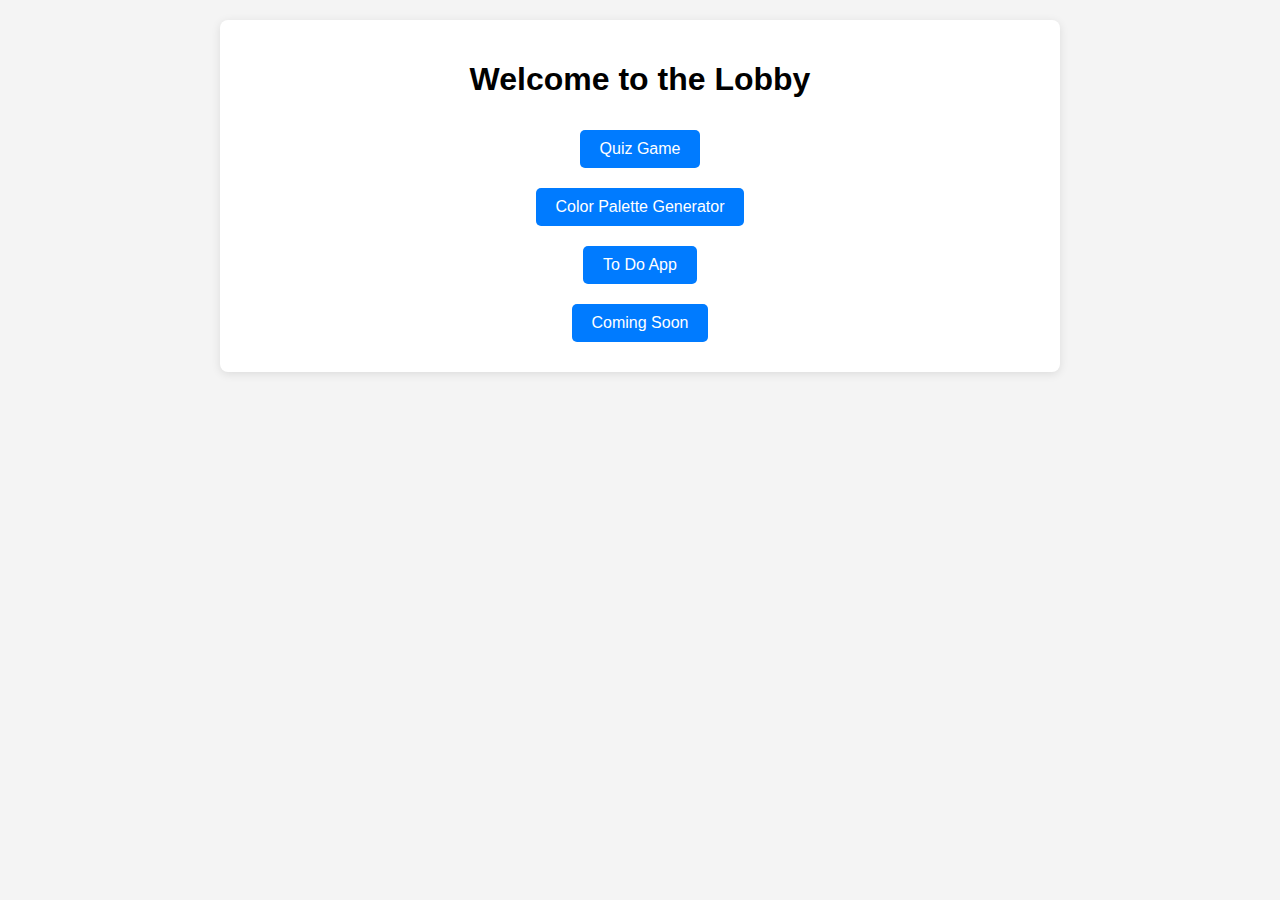
<file: index.html>
<!DOCTYPE html>
<html lang="en">
<head>
    <meta charset="UTF-8">
    <meta name="viewport" content="width=device-width, initial-scale=1.0">
    <title>My Website</title>
    <link rel="stylesheet" href="style.css">
    
</head>
<body>
    <div class="container">
        <h1>Welcome to the Lobby</h1>

        <div class="links">
            <a href="/project 1 - QUIZ GAME/index.html"> Quiz Game</a>
            <a href="/project 2 - COLOR PALETTE GENERATOR/index.html">Color Palette Generator</a>
            <a href="/project 3 - TO-DO.APP/index.html"> To Do App</a>
            <a href="#"> Coming Soon</a>

        </div>
    </div>
</body>
</html>
</file>
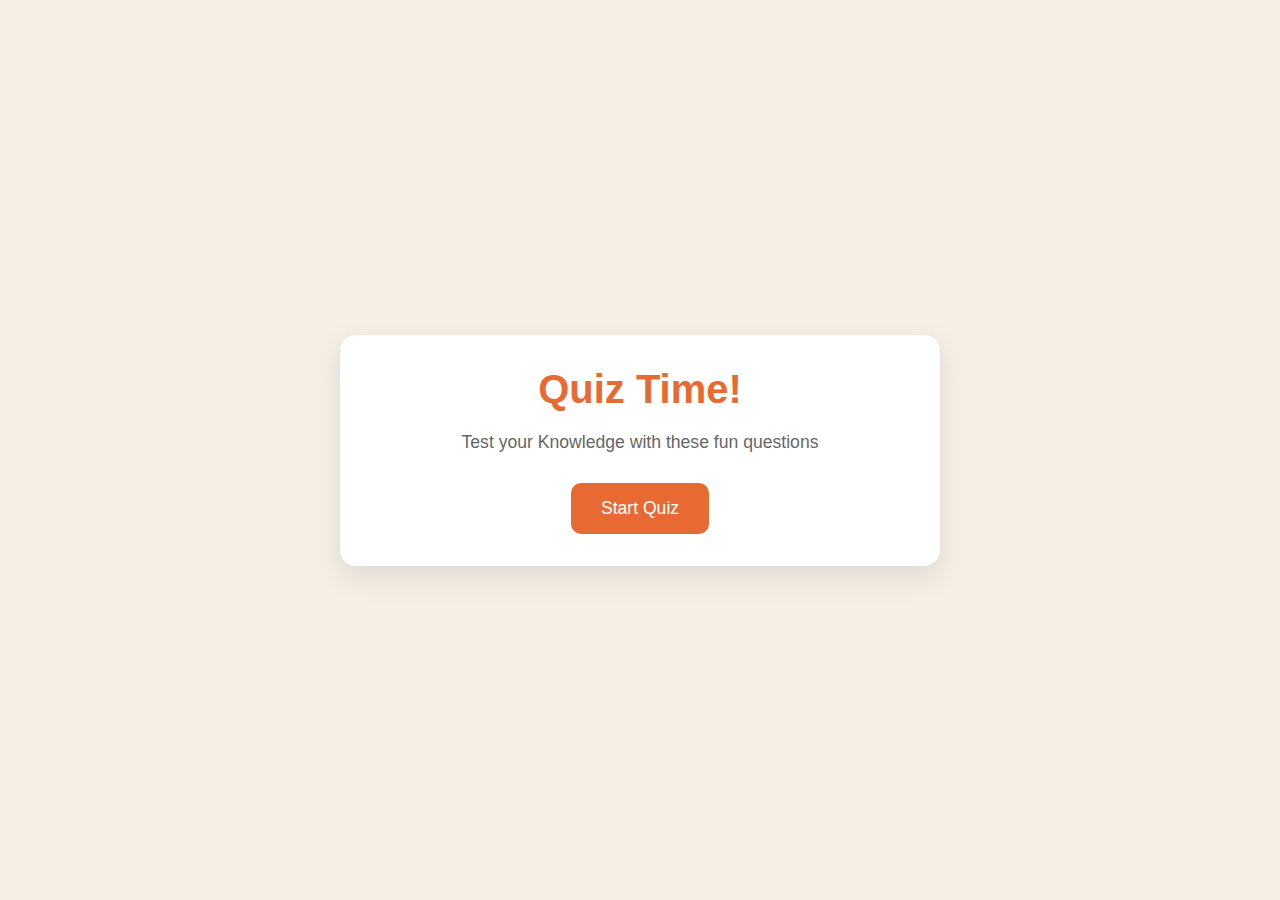
<file: project 1 - QUIZ GAME/index.html>
<!DOCTYPE html>
<html lang="en">
<head>
    <meta charset="UTF-8">
    <meta name="viewport" content="width=device-width, initial-scale=1.0">
    <title> Quiz Game </title>
    <link rel="stylesheet" href="style.css">
</head>
<body>
    <div class="container">

        <div class="screen active" id="start-screen">
            <h1>Quiz Time!</h1>
            <p>Test your Knowledge with these fun questions</p>
            <button id="start-btn"> Start Quiz</button>
        </div>

        <div class="screen " id="quiz-screen">
            
            <div class="quiz-header">
                <h2 id="question-text">Question</h2>
                <div class="quiz-info">
                    <p>
                        Question <span id="current-question">1</span> of <span id="total-questions">5</span>
                    </p>

                    <p>
                        Score : <span id="score">0</span>
                    </p>
                </div>
            </div>

            <div id="answers-container" class="answers-container">
                <!-- answer buttons will be inserted here from js code later -->
            </div>

            <div class="progress-bar">
                <div id="progress" class="progress"></div>
            </div>
        </div>

        <div id="result-screen" class="screen ">
            <h1>Quiz Results</h1>
            <div class="result-info">
                <p>You scored <span id="final-score">0</span> out of <span id="max-score">10</span></p>

                <div id="result-message">Good job</div>
            </div>
            <button id="restart-btn">Restart Quiz</button>
        </div>
    </div>

    <script src="app.js"></script>
</body>
</html>
</file>
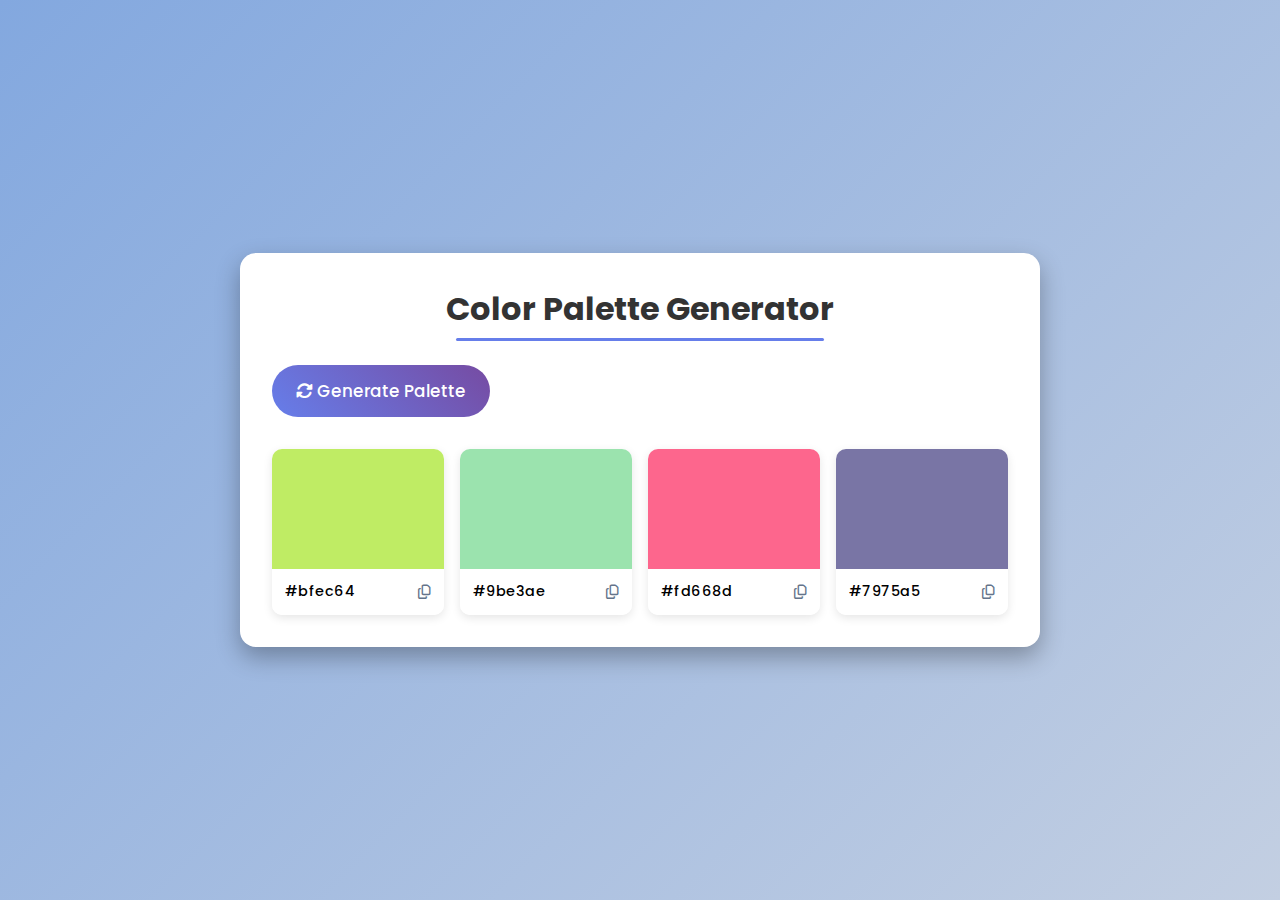
<file: project 2 - COLOR PALETTE GENERATOR/index.html>
<!DOCTYPE html>
<html lang="en">
<head>
    <meta charset="UTF-8">
    <meta name="viewport" content="width=device-width, initial-scale=1.0">
    <title>Color Palette Generator</title>
    <link rel="stylesheet" href="style.css">
    <link rel="stylesheet" href="https://cdnjs.cloudflare.com/ajax/libs/font-awesome/6.7.2/css/all.min.css" integrity="sha512-Evv84Mr4kqVGRNSgIGL/F/aIDqQb7xQ2vcrdIwxfjThSH8CSR7PBEakCr51Ck+w+/U6swU2Im1vVX0SVk9ABhg==" crossorigin="anonymous" referrerpolicy="no-referrer" />
</head>
<body>
    <div class="container">
        <h1>Color Palette Generator</h1>

        <button id="generate-btn">
            <i class="fas fa-sync-alt"></i>
            Generate Palette
        </button>

        <div class="palette-container">
            <!-- COLOR BOX 1 -->
             <div class="color-box">
                <div class="color" style="background-color: #87bfd9;"></div>
                <div class="color-info">
                    <span class="hex-value">#87BFD9</span>
                    <i class="far fa-copy copy-btn" title="Copy to clipboard"></i>
                </div>
             </div>

             <!-- COLOR BOX 2 -->
             <div class="color-box">
                <div class="color" style="background-color: #275a72;"></div>
                <div class="color-info">
                    <span  class="hex-value">#275A72</span>
                    <i class="far fa-copy copy-btn" title="Copy to clipboard"></i>
                </div>
             </div>

             <!-- COLOR BOX 3 -->
             <div class="color-box">
                <div class="color" style="background-color: #113445;"></div>
                <div class="color-info">
                    <span class="hex-value">#113445</span>
                    <i class="far fa-copy copy-btn" title="Copy to clipboard"></i>
                </div>
             </div>

             <!-- COLOR BOX 4 -->
             <div class="color-box">
                <div class="color" style="background-color: #15262e;"></div>
                <div class="color-info">
                    <span class="hex-value">#15262E</span>
                    <i class="far fa-copy copy-btn" title="Copy to clipboard"></i>
                </div>
             </div>
        </div>
    </div>
    
    <script src="app.js""></script>
</body>
</html>
</file>
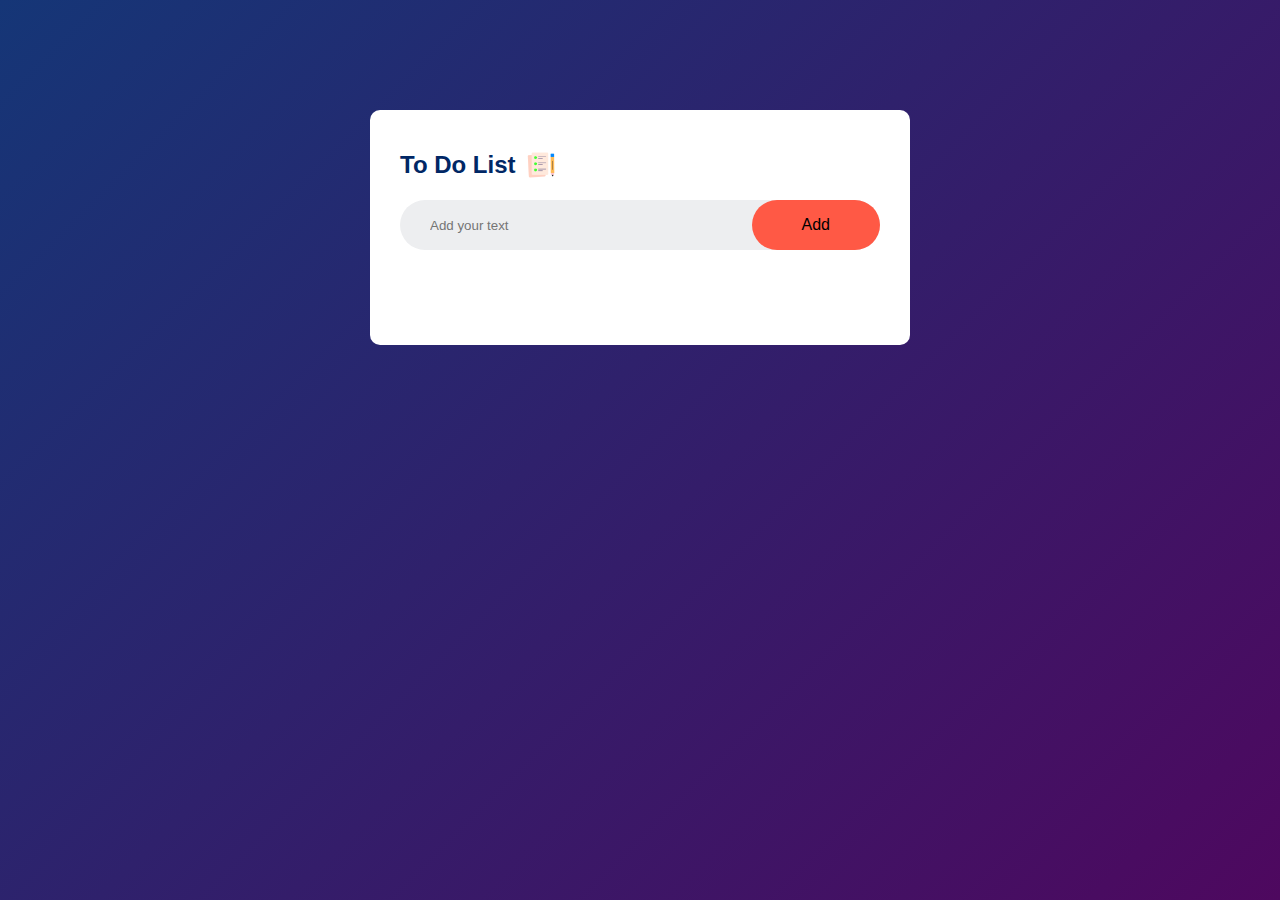
<file: project 3 - TO-DO.APP/index.html>
<!DOCTYPE html>
<html lang="en">
<head>
  <meta charset="UTF-8">
  <meta name="viewport" content="width=device-width, initial-scale=1.0">
  <title>TO DO APP</title>
  <link rel="stylesheet" href="style.css">
</head>
<body>
  <div class="container">
    <div class="todo-app">
      <h2>To Do List
          <img src="images/icon.png" alt="">
      </h2>

      <div class="row">
        <input type="text" id="input-box" placeholder="Add your text">
        <button onclick="addTask()">Add</button>
      </div>

      <ul id="list-container">
        <!-- <li class="checked">Task 1</li>
        <li>Task 2</li>
        <li>Task 3</li> -->
      </ul>

    </div>
  </div>

  <script src="app.js"></script>
</body>
</html>
</file>
<file: style.css>
body {
    font-family: Arial, sans-serif;
    background-color: #f4f4f4;
    margin: 0;
    padding: 20px;
        }
.container {
    max-width: 800px;
    margin: auto;
    background: white;
    padding: 20px;
    border-radius: 8px;
    box-shadow: 0 2px 10px rgba(0,0,0,0.1);
        }
 h1 {
    text-align: center;
        }
.links {
    text-align: center;
    margin-top: 20px;
    display: flex;
    align-items: center;
    justify-content: center;
    flex-direction: column;
        }
.links a {
    display: inline-block;
    margin: 10px;
    padding: 10px 20px;
    background-color: #007bff;
    color: white;
    text-decoration: none;
     border-radius: 5px;
        }
.links a:hover {
    background-color: #0056b3;
        }
</file>
<file: project 3 - TO-DO.APP/style.css>
*{
  margin: 0;
  padding: 0;
  font-family: Arial, Helvetica, sans-serif;
  box-sizing: border-box;
}

.container{
  width: 100%;
  min-height: 100vh;
  background: linear-gradient(135deg, #153677, #4e085f);
  padding: 10px;
}

.todo-app{
  width: 100%;
  max-width: 540px;
  background: #fff;
  margin: 100px auto 20px;  /*margin left right auto ,so horizontal center*/
  padding: 40px 30px 70px;
  border-radius: 10px;
}

.todo-app h2{
  color: #002765;
  display: flex;
  align-items: center;
  margin-bottom: 20px;
}

.todo-app h2 img{
  width: 30px;
  margin-left: 10px;
}

.row{
  display: flex;
  align-items: center;
  justify-content: space-between;
  background: #edeef0;
  border-radius: 30px;
  padding-left: 20px;
  margin-bottom: 25px;
}

input{
  flex: 1;   /*so it will take full width*/
  border: none;
  outline: none;
  background: transparent;
  padding: 10px;
  font-weight: 14px;
}

button{
  border: none;
  outline: none;
  padding: 16px 50px;
  background: #ff5945;
  border-radius: 40px;
  font-size: 16px;
  cursor: pointer;
}

ul li {
  list-style: none;
  font-size: 17px;
  padding: 16px 8px 12px 50px;
  user-select: none;
  cursor: pointer;
  position: relative;
}

ul li::before{
  content: '';
  position: absolute;
  height: 28px;
  width: 28px;
  border-radius: 50%;
  background-image: url(images/unchecked.png);
  background-size: cover;
  background-position: center;
  top: 12px;
  left: 8px;
}

ul li.checked{
  color: #555;
  text-decoration: line-through;
}

ul li.checked::before{
  background-image: url(images/checked.png);
}

ul li span{
  position: absolute;
  right: 0;
  top: 5px;
  width: 40px;
  height: 40px;
  font-size: 22px;
  color: #555;
  line-height: 40px;  /* vertically center */
  text-align: center;
  
}

ul li span:hover{
  background: #edeef0;
}


@media screen and (max-width: 540px){
  .todo-app{
    padding: 20px;
  }
  
  .todo-app h2{
    font-size: 24px;
  }
  
  .row input{
    font-size: 16px;
  }
  
  button{
    width: 30%;
    padding: 16px;
    font-size: 18px;
  }
  
  ul li{
    font-size: 16px;
    padding: 18px 8px 14px 50px;
  }
}

@media screen and (max-width: 400px){
  .todo-app{
    padding: 10px;
  }
  
  .todo-app h2{
    font-size: 20px;
  }
  
  .row input{
    font-size: 14px;
  }
  
  button{
    width: 40%;
    padding: 14px;
    font-size: 16px;
  }
  
  ul li{
    font-size: 14px;
        padding: 20px 8px 14px 50px;
  }
}
</file>
<file: project 1 - QUIZ GAME/style.css>
/* Basic Reset */

* {
    margin: 0;
    padding: 0;
    box-sizing: border-box;   /* */
  
}

body{
    background-color: #f5efe6;
    display: flex;
    justify-content: center;
    align-items: center;
    min-height: 100vh;
    padding: 1rem;
    font-family: sans-serif;
}

.container{
    background-color: white;
    border-radius: 1rem;
    box-shadow: 0 10px 30px rgba(0, 0,0 , 0.1);  
    width: 100%;
    max-width: 600px;
    overflow: hidden;
    position: relative;
}

/* SCREENS */
.screen{
    padding: 2rem;
    text-align: center;
    display: none;
}

.screen.active{
    display: block;
}

/* START SCREEN */
#start-screen h1 {
    color: #e86a33;
    margin-bottom: 20px;
    font-size: 2.5rem;
}

#start-screen p {
    color: #666;
    margin-bottom: 30px;
    font-size: 1.1rem;
}

#quiz-header {
    margin-bottom: 2rem;
}

#question-text {
    color: #333;
    font-size: 1.5rem;
    margin-bottom: 1rem;
    line-height: 1.4;
}

.quiz-info{
    display: flex;
    justify-content: space-between;
    color: #666;
    margin-bottom: 10px;
}

.answers-container{
    display: flex;
    flex-direction: column;
    gap: 10px;
    margin-bottom: 25px;
}

.answer-btn {
    background-color: #f8f0e5;
    color: #333;
    border: 2px solid #eadbc8;
    padding: 1rem;
    cursor: pointer;
    text-align: left;
    transition: all 0.3s ease;
}

.answer-btn:hover{
    background-color: #eadbc8;
    border-color: #dac0ae;
}

.answer-btn.correct {
    background-color: #e6fff0;
    border-color: #a3f0c4;
    color: #28a745;
}

.answer-btn.incorrect {
    background-color: #fff0f0;
    border-color: #ffbdbd;
    color: #dc3545;
}

.progress-bar {
    height: 10px;
    background-color: #f8f0e5;
    border-radius: 5px;
    overflow: hidden;
    margin-top: 20px;
}

.progress {
    height: 100%;
    background-color: #e86a33;
    width: 0%;
    transition: width 0.3s ease;
}

/* RESULT SCREEN */
#result-screen h1 {
    color: #e86a33;
    margin-bottom: 30px;
}

.result-info {
    background-color: #f8f0e5;
    border-radius: 10px;
    padding: 20px;
    margin-bottom: 1rem;
}

.result-info p {
    font-size: 1.2rem;
    color: #333;
    margin-bottom: 1rem;
}

#result-message {
    font-size: 1.5rem;
    font-weight: 600;
    color: #e86a33;
}

button {
    background-color: #e86a33;
    color: white;
    border: none;
    border-radius: 10px;
    padding: 15px 30px;
    font-size: 1.1rem;
    cursor: pointer;
    transition: background-color 0.3s ease;
}

button:hover {
    background-color: #d45b28;
}

/* RESPONSIVE DESIGN */
@media (max-width : 500px ) {
    /* implement the styles below when we hit 500px width and below */

    .screen {
        padding: 1rem;
    }

    #start-screen h1 {
        font-size: 2rem;
    }

    #question-text {
        font-size: 1.3rem;
    }

    .answer-btn {
        padding: 12px;
    }

    button {
        padding: 12px 25px;
        font-size: 1rem;
    }
}
</file>
<file: project 2 - COLOR PALETTE GENERATOR/style.css>
/* BASIC RESET */
@import url('https://fonts.googleapis.com/css2?family=Poppins:ital,wght@0,100;0,200;0,300;0,400;0,500;0,600;0,700;0,800;0,900;1,100;1,200;1,300;1,400;1,500;1,600;1,700;1,800;1,900&display=swap');

* {
    margin: 0;
    padding: 0;
    box-sizing: border-box;
    font-family: "Poppins";
}

body {
    background: linear-gradient(135deg , #83a8df , #c3cfe2);
    min-height: 100vh;
    display: flex;;
    align-items: center;
    justify-content: center;
    padding: 20px;
}

.container {
    background-color: white;
    border-radius: 1rem;
    padding: 2rem;
    width: 100%;
    max-width: 800px;
    box-shadow: 0 10px 25px rgba(0, 0, 0, 0.3);
}

h1 {
    text-align: center;
    margin-bottom: 1.5rem;
    color: #333;
    position: relative;   /* explain */
    padding-bottom: 0.5rem;
}

h1::after {
    content: "";
    position: absolute;
    bottom: 0;
    left: 50%;
    transform: translate(-50%);
    width: 50%;
    height: 3px;
    background-color: #667eea;
    border-radius: 2px;
}

#generate-btn {
    background: linear-gradient(45deg , #667eea , #764ba2);
    color: white;
    border: none;
    padding: 0.8rem 1.5rem;
    border-radius: 50px;
    cursor: pointer;
    font-weight: 500;
    margin-bottom: 2rem;
    font-size: 1.05rem;
}

#generate-btn:hover {
    transform: translateY(-2px);
    box-shadow: 0 6px 10px rgba(102 , 126 , 234 , 0.3);
}

#generate-btn:active {
    transform: translateY(0);
}

.palette-container {
    display: grid;
    gap: 1rem;
    grid-template-columns: repeat(auto-fit , minmax(130px , 1fr));
}

.color-box {
    border-radius: 10px;
    overflow: hidden;
    box-shadow: 0 3px 10px rgba(0, 0, 0, 0.1);
    transition: transform 0.2s;
}

.color-box:hover {
    transform: translateY(-5px);
}

.color {
    height: 120px;
    cursor: pointer;
}

.color-info {
    background-color: #fff;
    padding: 0.8rem;
    display: flex;
    align-items: center;
    justify-content: space-between;
    font-size: 0.9rem;
}

.hex-value {
    font-weight: 500;
    letter-spacing: 0.5px;
}

.copy-btn {
    cursor: pointer;
    color: #64748b;
    transition: color 0.1s;
}

.copy-btn:hover {
   color: #667eea;
}


/* RESPONSIVE  */
@media(max-width : 760px) {
/* for screen at 760px and lower */
  .palette-container {
    grid-template-columns: repeat(auto-fit , minmax(100px , 1fr));
  }
}

@media(max-width : 555px ) and (min-width :427px){
    .palette-container {
        display: flex;
        align-items: center;
        justify-content: space-evenly;
        flex-wrap: wrap;
        gap: 1rem;
    } 

    .color-box {
        width: 45%;
    }
}
</file>
